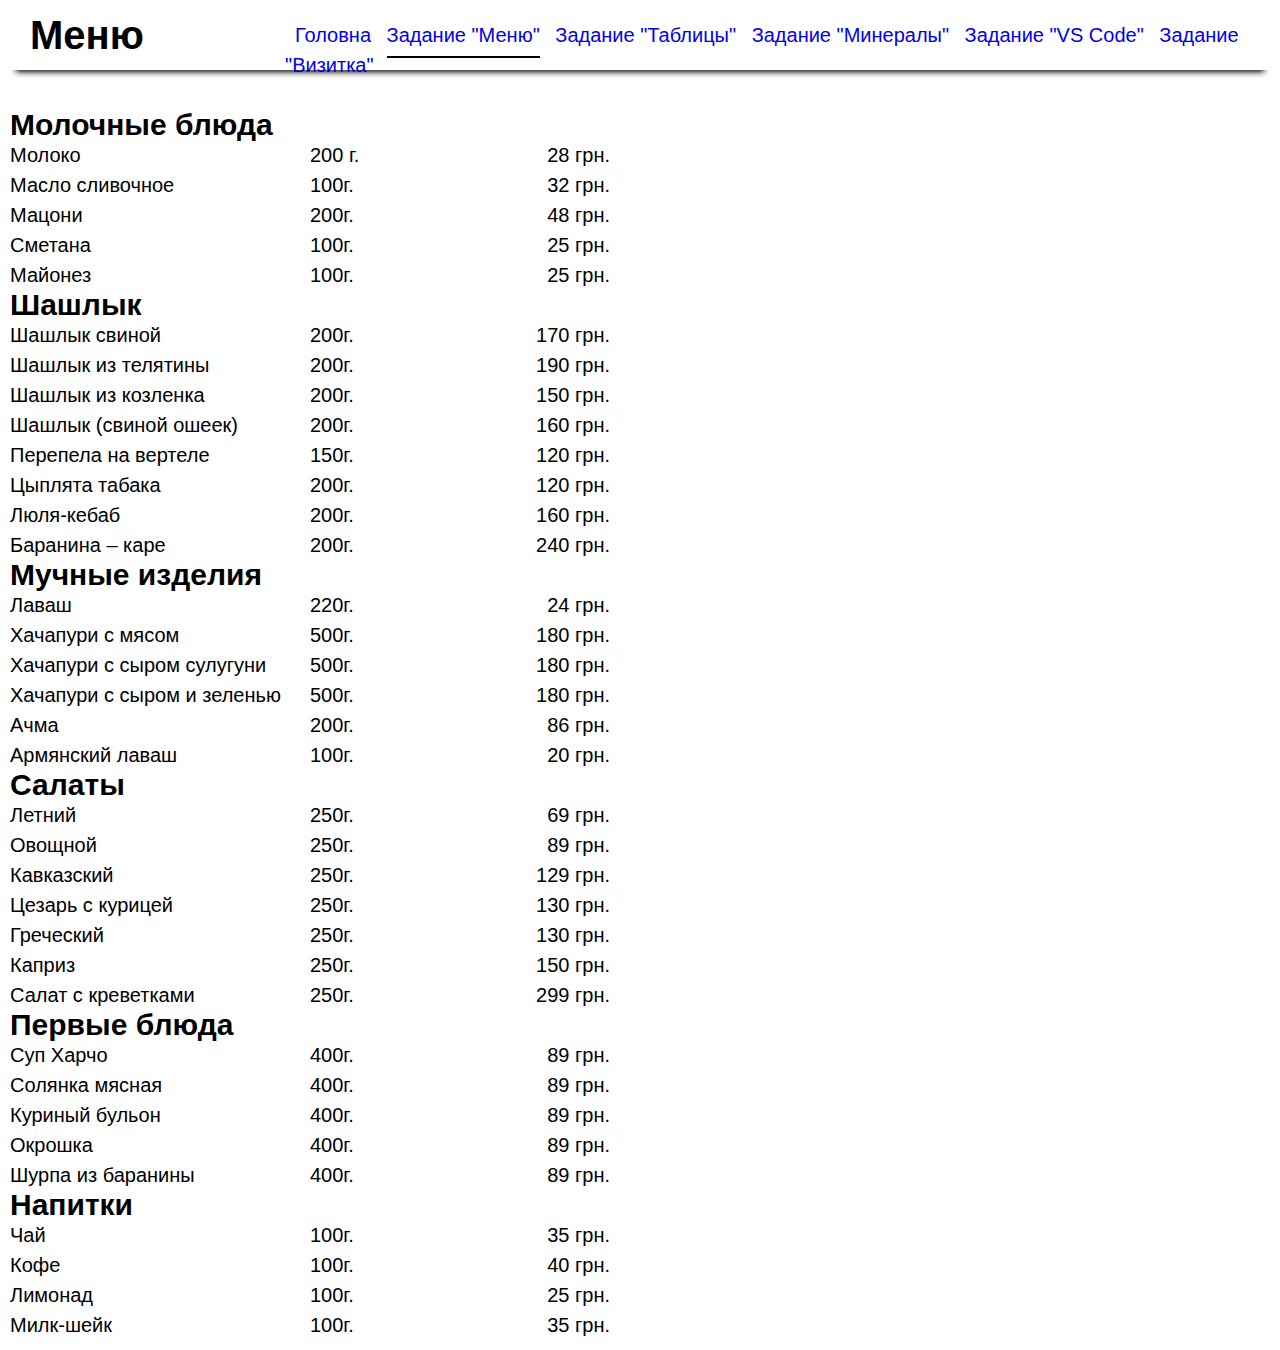
<file: menu.html>
<!DOCTYPE html>
<html lang="en">

<head>
    <meta charset="UTF-8">
    <meta http-equiv="X-UA-Compatible" content="IE=edge">
    <meta name="viewport" content="width=device-width, initial-scale=1.0">
    <title>Меню</title>
    <link rel="stylesheet" href="styles.css">
</head>

<body>
    <div class="navbar">
        <h1>Меню</h1>
        <nav>
            <a href="index.html">Головна</a>
            <a href="menu.html" class="active">Задание "Меню"</a>
            <a href="admintable.html">Задание "Таблицы"</a>
            <a href="minerals.html">Задание "Минералы"</a>
            <a href="vscode.html">Задание "VS Code"</a>
            <a href="vizitka.html">Задание "Визитка"</a>
        </nav>
    </div>
    <ul>
        <li>
            <h2>Молочные блюда</h2>
            <ul>
                <li class="menu-item">
                    <div class="menu-item-name">Молоко</div>
                    <div class="menu-item-weight">200 г.</div>
                    <div class="menu-item-price">28 грн.</div>
                </li>
                <li class="menu-item">
                    <div class='menu-item-name'>Масло сливочное</div>
                    <div class='menu-item-weight'>100г.</div>
                    <div class='menu-item-price'>32 грн.</div>
                </li>
                <li class="menu-item">
                    <div class='menu-item-name'>Мацони</div>
                    <div class='menu-item-weight'>200г.</div>
                    <div class='menu-item-price'>48 грн.</div>
                </li>
                <li class="menu-item">
                    <div class='menu-item-name'>Сметана</div>
                    <div class='menu-item-weight'>100г.</div>
                    <div class='menu-item-price'>25 грн.</div>
                </li>
                <li class="menu-item">
                    <div class='menu-item-name'>Майонез</div>
                    <div class='menu-item-weight'>100г.</div>
                    <div class='menu-item-price'>25 грн.</div>
                </li>

            </ul>
        </li>
        <li>
            <h2>Шашлык</h2>
            <ul>
                <li class="menu-item">
                    <div class='menu-item-name'>Шашлык свиной</div>
                    <div class='menu-item-weight'>200г.</div>
                    <div class='menu-item-price'>170 грн.</div>
                </li>
                <li class="menu-item">
                    <div class='menu-item-name'>Шашлык из телятины</div>
                    <div class='menu-item-weight'>200г.</div>
                    <div class='menu-item-price'>190 грн.</div>
                </li>
                <li class="menu-item">
                    <div class='menu-item-name'>Шашлык из козленка</div>
                    <div class='menu-item-weight'>200г.</div>
                    <div class='menu-item-price'>150 грн.</div>
                </li>
                <li class="menu-item">
                    <div class='menu-item-name'>Шашлык (свиной ошеек)</div>
                    <div class='menu-item-weight'>200г.</div>
                    <div class='menu-item-price'>160 грн.</div>
                </li>
                <li class="menu-item">
                    <div class='menu-item-name'>Перепела на вертеле</div>
                    <div class='menu-item-weight'>150г.</div>
                    <div class='menu-item-price'>120 грн.</div>
                </li>
                <li class="menu-item">
                    <div class='menu-item-name'>Цыплята табака</div>
                    <div class='menu-item-weight'>200г.</div>
                    <div class='menu-item-price'>120 грн.</div>
                </li>
                <li class="menu-item">
                    <div class='menu-item-name'>Люля-кебаб</div>
                    <div class='menu-item-weight'>200г.</div>
                    <div class='menu-item-price'>160 грн.</div>
                </li>
                <li class="menu-item">
                    <div class='menu-item-name'>Баранина – каре</div>
                    <div class='menu-item-weight'>200г.</div>
                    <div class='menu-item-price'>240 грн.</div>
                </li>
            </ul>
        </li>
        <li>
            <h2>Мучные изделия</h2>
            <ul>
                <li class="menu-item">
                    <div class='menu-item-name'>Лаваш</div>
                    <div class='menu-item-weight'>220г.</div>
                    <div class='menu-item-price'>24 грн.</div>
                </li>
                <li class="menu-item">
                    <div class='menu-item-name'>Хачапури с мясом</div>
                    <div class='menu-item-weight'>500г.</div>
                    <div class='menu-item-price'>180 грн.</div>
                </li>
                <li class="menu-item">
                    <div class='menu-item-name'>Хачапури с сыром сулугуни</div>
                    <div class='menu-item-weight'>500г.</div>
                    <div class='menu-item-price'>180 грн.</div>
                </li>
                <li class="menu-item">
                    <div class='menu-item-name'>Хачапури с сыром и зеленью</div>
                    <div class='menu-item-weight'>500г.</div>
                    <div class='menu-item-price'>180 грн.</div>
                </li>
                <li class="menu-item">
                    <div class='menu-item-name'>Ачма</div>
                    <div class='menu-item-weight'>200г.</div>
                    <div class='menu-item-price'>86 грн.</div>
                </li>
                <li class="menu-item">
                    <div class='menu-item-name'>Армянский лаваш</div>
                    <div class='menu-item-weight'>100г.</div>
                    <div class='menu-item-price'>20 грн.</div>
                </li>
            </ul>
        </li>
        <li>
            <h2>Салаты</h2>
            <ul>
                <li class="menu-item">
                    <div class='menu-item-name'>Летний </div>
                    <div class='menu-item-weight'>250г.</div>
                    <div class='menu-item-price'>69 грн.</div>
                </li>
                <li class="menu-item">
                    <div class='menu-item-name'>Овощной</div>
                    <div class='menu-item-weight'>250г.</div>
                    <div class='menu-item-price'>89 грн.</div>
                </li>
                <li class="menu-item">
                    <div class='menu-item-name'>Кавказский</div>
                    <div class='menu-item-weight'>250г.</div>
                    <div class='menu-item-price'>129 грн.</div>
                </li>
                <li class="menu-item">
                    <div class='menu-item-name'>Цезарь с курицей </div>
                    <div class='menu-item-weight'>250г.</div>
                    <div class='menu-item-price'>130 грн.</div>
                </li>
                <li class="menu-item">
                    <div class='menu-item-name'>Греческий</div>
                    <div class='menu-item-weight'>250г.</div>
                    <div class='menu-item-price'>130 грн.</div>
                </li>
                <li class="menu-item">
                    <div class='menu-item-name'>Каприз</div>
                    <div class='menu-item-weight'>250г.</div>
                    <div class='menu-item-price'>150 грн.</div>
                </li>
                <li class="menu-item">
                    <div class='menu-item-name'>Салат с креветками</div>
                    <div class='menu-item-weight'>250г.</div>
                    <div class='menu-item-price'>299 грн.</div>
                </li>
            </ul>
        </li>
        <li>
            <h2>Первые блюда</h2>
            <ul>
                <li class="menu-item">
                    <div class='menu-item-name'>Суп Харчо</div>
                    <div class='menu-item-weight'>400г.</div>
                    <div class='menu-item-price'>89 грн.</div>
                </li>
                <li class="menu-item">
                    <div class='menu-item-name'>Солянка мясная</div>
                    <div class='menu-item-weight'>400г.</div>
                    <div class='menu-item-price'>89 грн.</div>
                </li>
                <li class="menu-item">
                    <div class='menu-item-name'>Куриный бульон</div>
                    <div class='menu-item-weight'>400г.</div>
                    <div class='menu-item-price'>89 грн.</div>
                </li>
                <li class="menu-item">
                    <div class='menu-item-name'>Окрошка</div>
                    <div class='menu-item-weight'>400г.</div>
                    <div class='menu-item-price'>89 грн.</div>
                </li>
                <li class="menu-item">
                    <div class='menu-item-name'>Шурпа из баранины</div>
                    <div class='menu-item-weight'>400г.</div>
                    <div class='menu-item-price'>89 грн.</div>
                </li>
            </ul>
        </li>
        <li>
            <h2>Напитки</h2>
            <ul>
                <li class="menu-item">
                    <div class='menu-item-name'>Чай</div>
                    <div class='menu-item-weight'>100г.</div>
                    <div class='menu-item-price'>35 грн.</div>
                </li>
                <li class="menu-item">
                    <div class='menu-item-name'>Кофе</div>
                    <div class='menu-item-weight'>100г.</div>
                    <div class='menu-item-price'>40 грн.</div>
                </li>
                <li class="menu-item">
                    <div class='menu-item-name'>Лимонад</div>
                    <div class='menu-item-weight'>100г.</div>
                    <div class='menu-item-price'>25 грн.</div>
                </li>
                <li class="menu-item">
                    <div class='menu-item-name'>Милк-шейк</div>
                    <div class='menu-item-weight'>100г.</div>
                    <div class='menu-item-price'>35 грн.</div>
                </li>
            </ul>


        </li>
    </ul>
</body>

</html>
</file>
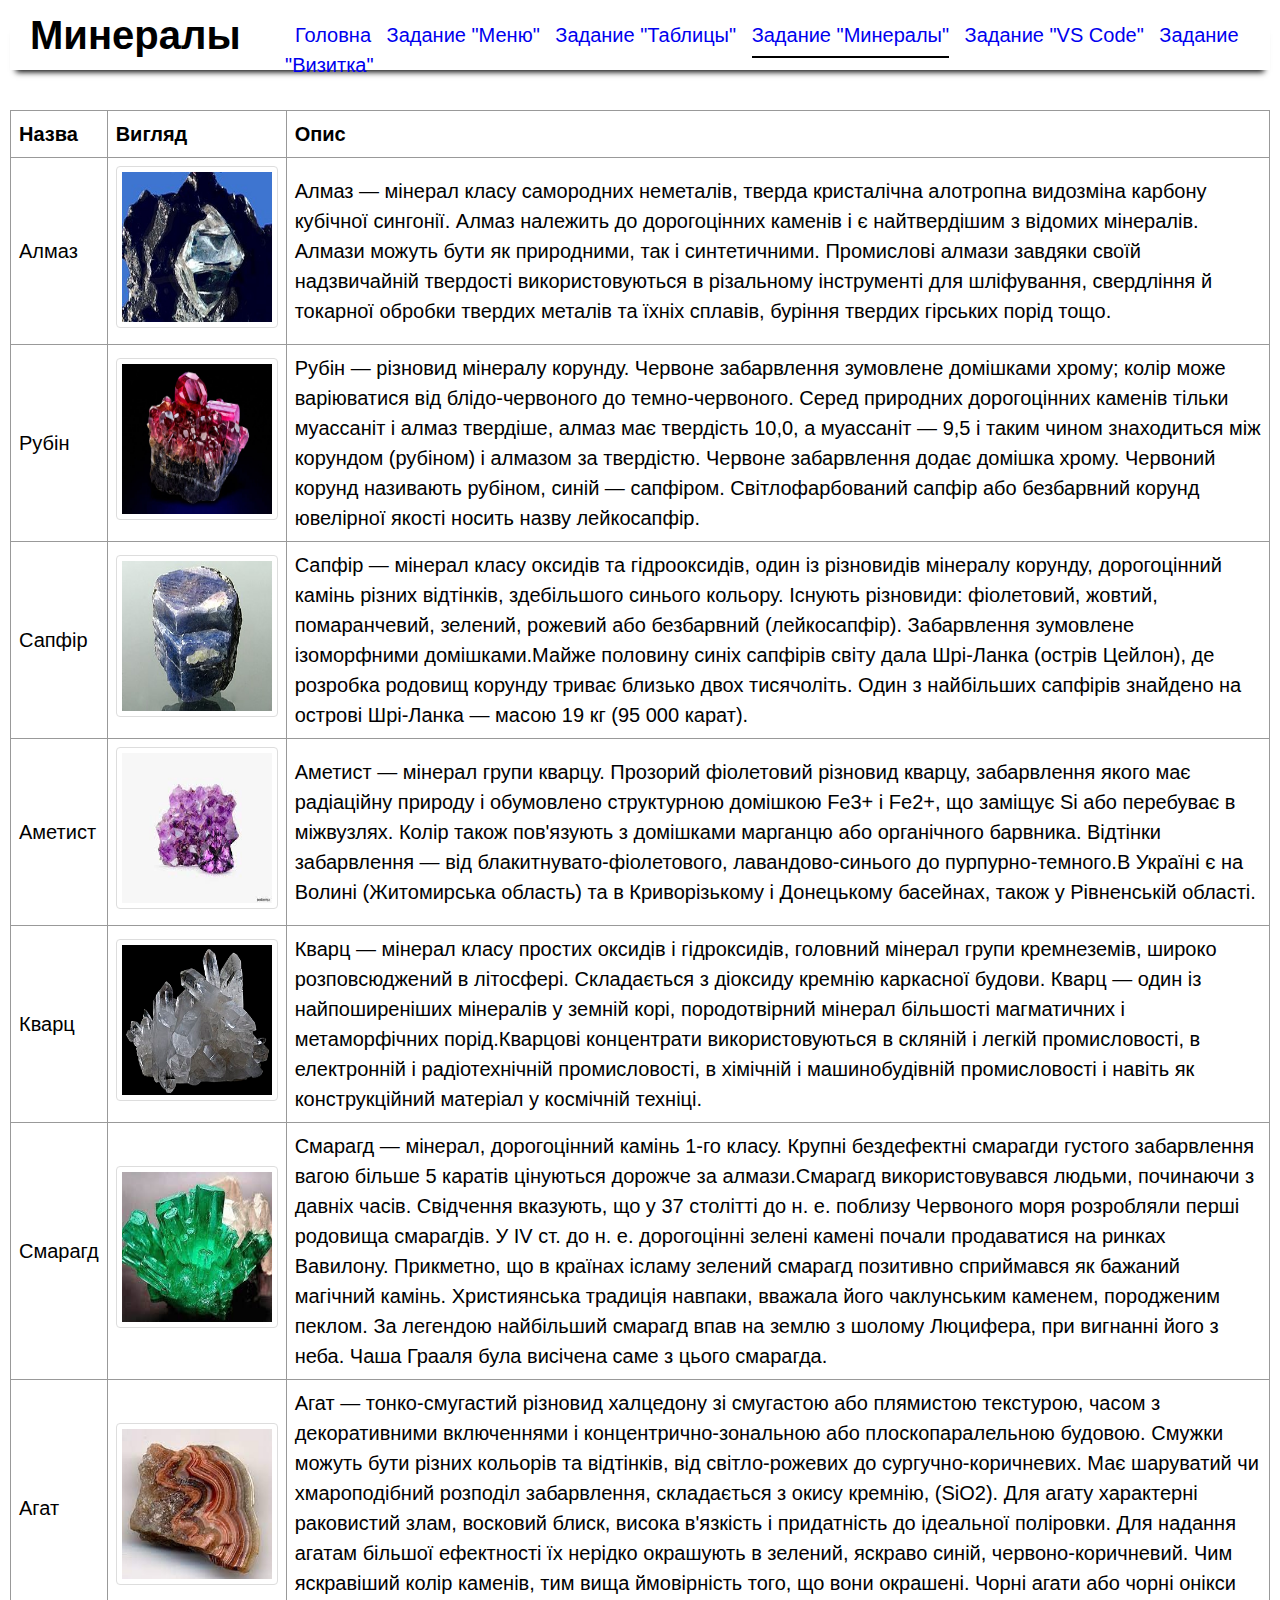
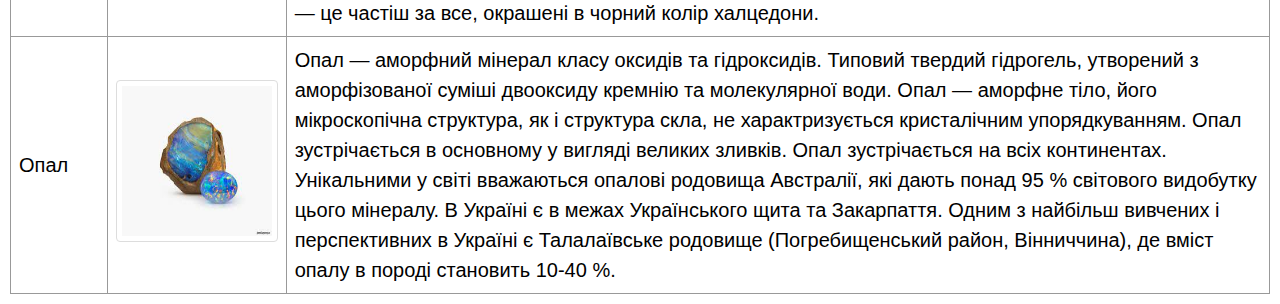
<file: minerals.html>
<!DOCTYPE html>
<html lang="en">

<head>
    <meta charset="UTF-8">
    <meta http-equiv="X-UA-Compatible" content="IE=edge">
    <meta name="viewport" content="width=device-width, initial-scale=1.0">
    <title>Мінерали України</title>
    <link rel="stylesheet" href="styles.css">
</head>

<body>
    <div class="navbar">
        <h1>Минералы</h1>
        <nav>
            <a href="index.html">Головна</a>
            <a href="menu.html">Задание "Меню"</a>
            <a href="admintable.html">Задание "Таблицы"</a>
            <a href="minerals.html" class="active">Задание "Минералы"</a>
            <a href="vscode.html">Задание "VS Code"</a>
            <a href="vizitka.html">Задание "Визитка"</a>
        </nav>
    </div>

    <table>
        <thead>
            <tr>
                <th>Назва</th>
                <th>Вигляд</th>
                <th>Опис</th>
            </tr>
        </thead>
        <tbody>
            <tr>
                <td>Алмаз</td>
                <td><img src="images\Dimond.jpg" class="picture picture-150"></td>
                <td>Алмаз — мінерал класу самородних неметалів, тверда кристалічна алотропна видозміна карбону кубічної
                    сингонії. Алмаз належить до дорогоцінних каменів і є найтвердішим з відомих мінералів. Алмази можуть
                    бути як природними, так і синтетичними. Промислові алмази завдяки своїй надзвичайній твердості
                    використовуються в різальному інструменті для шліфування, свердління й токарної обробки твердих
                    металів та їхніх сплавів, буріння твердих гірських порід тощо.</td>
            </tr>
            <tr>
                <td>Рубін</td>
                <td><img src="images\Rubin.jpg" class="picture picture-150"></td>
                <td>Рубін — різновид мінералу корунду. Червоне забарвлення зумовлене домішками хрому; колір може варіюватися від блідо-червоного до темно-червоного. Серед природних дорогоцінних каменів тільки муассаніт і алмаз твердіше, алмаз має твердість 10,0, а муассаніт — 9,5 і таким чином знаходиться між корундом (рубіном) і алмазом за твердістю. Червоне забарвлення додає домішка хрому. Червоний корунд називають рубіном, синій — сапфіром. Світлофарбований сапфір або безбарвний корунд ювелірної якості носить назву лейкосапфір.
                </td>
            </tr>
            <tr>
                <td>Сапфір</td>
                <td><img src="images\Sapfir.jpg" class="picture picture-150"></td>
                <td>Сапфір — мінерал класу оксидів та гідрооксидів, один із різновидів мінералу корунду, дорогоцінний камінь різних відтінків, здебільшого синього кольору. Існують різновиди: фіолетовий, жовтий, помаранчевий, зелений, рожевий або безбарвний (лейкосапфір). Забарвлення зумовлене ізоморфними домішками.Майже половину синіх сапфірів світу дала Шрі-Ланка (острів Цейлон), де розробка родовищ корунду триває близько двох тисячоліть. Один з найбільших сапфірів знайдено на острові Шрі-Ланка — масою 19 кг (95 000 карат).</td>
            </tr>
            <tr>
                <td>Аметист</td>
                <td><img src="images\Amethist.jpg" class="picture picture-150"></td>
                <td>Аметист — мінерал групи кварцу. Прозорий фіолетовий різновид кварцу, забарвлення якого має радіаційну природу і обумовлено структурною домішкою Fe3+ і Fe2+, що заміщує Si або перебуває в міжвузлях. Колір також пов'язують з домішками марганцю або органічного барвника. Відтінки забарвлення — від блакитнувато-фіолетового, лавандово-синього до пурпурно-темного.В Україні є на Волині (Житомирська область) та в Криворізькому і Донецькому басейнах, також у Рівненській області.</td>
            </tr>
            <tr>
                <td>Кварц</td>
                <td><img src="images\Kvartz.jpg" class="picture picture-150"></td>
                <td>Кварц — мінерал класу простих оксидів і гідроксидів, головний мінерал групи кремнеземів, широко розповсюджений в літосфері. Складається з діоксиду кремнію каркасної будови. Кварц — один із найпоширеніших мінералів у земній корі, породотвірний мінерал більшості магматичних і метаморфічних порід.Кварцові концентрати використовуються в скляній і легкій промисловості, в електронній і радіотехнічній промисловості, в хімічній і машинобудівній промисловості і навіть як конструкційний матеріал у космічній техніці.</td>
            </tr>
            <tr>
                <td>Смарагд</td>
                <td><img src="images\Izumrud.jpg" class="picture picture-150"></td>
                <td>Смарагд — мінерал, дорогоцінний камінь 1-го класу. Крупні бездефектні смарагди густого забарвлення вагою більше 5 каратів цінуються дорожче за алмази.Смарагд використовувався людьми, починаючи з давніх часів. Свідчення вказують, що у 37 столітті до н. е. поблизу Червоного моря розробляли перші родовища смарагдів. У IV ст. до н. е. дорогоцінні зелені камені почали продаватися на ринках Вавилону. Прикметно, що в країнах ісламу зелений смарагд позитивно сприймався як бажаний магічний камінь. Християнська традиція навпаки, вважала його чаклунським каменем, породженим пеклом. За легендою найбільший смарагд впав на землю з шолому Люцифера, при вигнанні його з неба. Чаша Грааля була висічена саме з цього смарагда.</td>
            </tr>
            <tr>
                <td>Aгат</td>
                <td><img src="images\Agat.jpg" class="picture picture-150"></td>
                <td>Агат — тонко-смугастий різновид халцедону зі смугастою або плямистою текстурою, часом з декоративними включеннями і концентрично-зональною або плоскопаралельною будовою. Смужки можуть бути різних кольорів та відтінків, від світло-рожевих до сургучно-коричневих. Має шаруватий чи хмароподібний розподіл забарвлення, складається з окису кремнію, (SiO2). Для агату характерні раковистий злам, восковий блиск, висока в'язкість і придатність до ідеальної поліровки. Для надання агатам більшої ефектності їх нерідко окрашують в зелений, яскраво синій, червоно-коричневий. Чим яскравіший колір каменів, тим вища ймовірність того, що вони окрашені. Чорні агати або чорні онікси — це частіш за все, окрашені в чорний колір халцедони.</td>
            </tr>
            <tr>
                <td>Опал</td>
                <td><img src="images\Opal.jpg" class="picture picture-150"></td>
                <td>Опал — аморфний мінерал класу оксидів та гідроксидів. Типовий твердий гідрогель, утворений з аморфізованої суміші двооксиду кремнію та молекулярної води. Опал — аморфне тіло, його мікроскопічна структура, як і структура скла, не характризується кристалічним упорядкуванням. Опал зустрічається в основному у вигляді великих зливків. Опал зустрічається на всіх континентах. Унікальними у світі вважаються опалові родовища Австралії, які дають понад 95 % світового видобутку цього мінералу. В Україні є в межах Українського щита та Закарпаття. Одним з найбільш вивчених і перспективних в Україні є Талалаївське родовище (Погребищенський район, Вінниччина), де вміст опалу в породі становить 10-40 %.</td>
            </tr>
           </body>

</html>
</file>
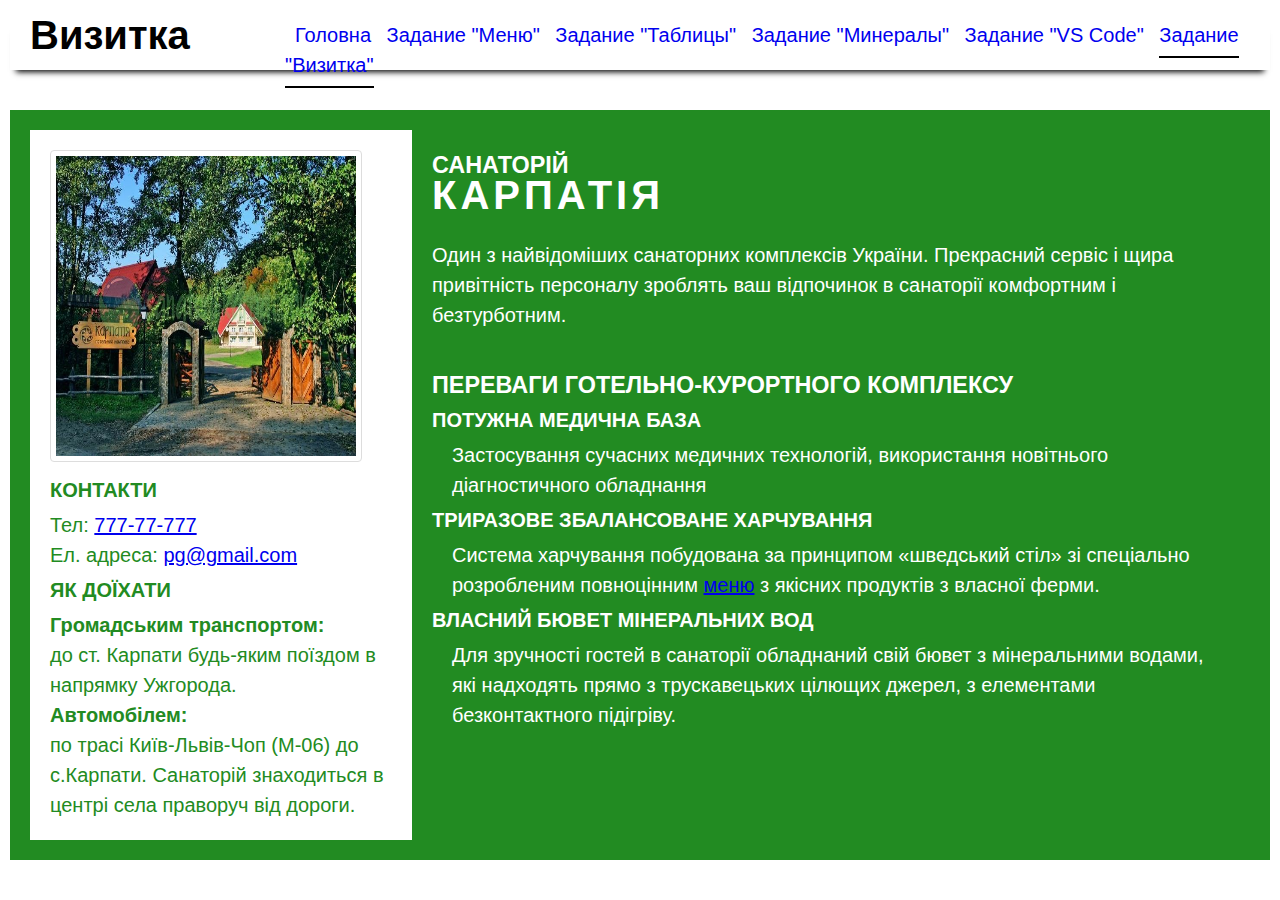
<file: vizitka.html>
<!DOCTYPE html>
<html lang="en">
<head>
    <meta charset="UTF-8">
    <meta http-equiv="X-UA-Compatible" content="IE=edge">
    <meta name="viewport" content="width=device-width, initial-scale=1.0">
    <title>Визитка</title>
    <link rel="stylesheet" href="styles.css">
</head>
<body>
    <div class="navbar">
        <h1>Визитка</h1>
        <nav>
            <a href="index.html">Головна</a>
            <a href="menu.html" >Задание "Меню"</a>
            <a href="admintable.html">Задание "Таблицы"</a>
            <a href="minerals.html">Задание "Минералы"</a>
            <a href="vscode.html">Задание "VS Code"</a>
            <a href="vizitka.html" class="active">Задание "Визитка"</a>
        </nav>
    </div>

    <div class="main">
        <div class="contact">
            <img src="images\sanatoriy.jpg" class="picture picture-300">
            <h4>Контакти</h4>
            <p>Тел: <a href="tel:+77777777">777-77-777</a></p>
            <p>Ел. адреса: <a href="mailto:pg@gmail.com">pg@gmail.com</a></p>
            <h4>Як доїхати</h4>
            <ul>
                <li><p><strong>Громадським транспортом:</strong></p>
                    <p>до ст. Карпати будь-яким поїздом в напрямку Ужгорода.</p> </li>
                <li> <p><strong>Автомобілем:</strong></p> <p>по трасі Київ-Львів-Чоп (М-06) до с.Карпати. Санаторій знаходиться в центрі села праворуч від дороги.</p>  </li>
            </ul>
        </div>
        <div class="content">
            <h3>САНАТОРІЙ</h3>
            <h2 class="title">Карпатія</h2>
            <p class="description">Один з найвідоміших санаторних комплексів України. Прекрасний сервіс і щира привітність персоналу зроблять ваш відпочинок в санаторії комфортним і безтурботним.</p>
            <h3>ПЕРЕВАГИ ГОТЕЛЬНО-КУРОРТНОГО КОМПЛЕКСУ</h3>
            <h4>ПОТУЖНА МЕДИЧНА БАЗА</h4>
            <p>Застосування сучасних медичних технологій, використання новітнього діагностичного обладнання</p>
            <h4>ТРИРАЗОВЕ ЗБАЛАНСОВАНЕ ХАРЧУВАННЯ</h4>
            <p>Система харчування побудована за принципом «шведський стіл» зі спеціально розробленим повноцінним <a href="menu.html">меню</a> з якісних продуктів з власної ферми.</p>
            <h4>ВЛАСНИЙ БЮВЕТ МІНЕРАЛЬНИХ ВОД</h4>
            <p>Для зручності гостей в санаторії обладнаний свій бювет з мінеральними водами, які надходять прямо з трускавецьких цілющих джерел, з елементами безконтактного підігріву.</p>
        </div>
    </div>
</body>
</html>
</file>
<file: styles.css>
* {
    margin: 0;
    padding: 0;
}

body {
    font-family: 'Segoe UI', Tahoma, Geneva, Verdana, sans-serif;
    font-size: 1.25em;
    line-height: 1.5em;
    padding: 10px;
}

h4 {
    margin-top: 0.25em;
    margin-bottom: 0.25em;
    text-transform: uppercase;
}

ul {
    list-style-type: none;
}

nav a {
    text-decoration: none;
    padding-top: 10px;
    padding-bottom: 10px;
    margin-left: 10px;
}

nav a.active {
    border-bottom: 2px solid black;
}

.navbar {
    display: flex;
    flex-direction: row;
    margin-top: 10px;
    margin-bottom: 40px;
    gap: 20px;
    height: 50px;
    box-shadow: 0 8px 6px -6px black;
} 

.navbar h1 {
    margin-left: 20px;
    width: 250px;
}

.title {
    letter-spacing: 0.1em;
    text-transform: uppercase;
    font-size: 2em;
    margin-bottom: 0.75em;
}

.content .description {
    padding-left: 0;
    margin-bottom: 2em;
}

table {
    border-collapse: collapse;
}
  
td, th {
    border: 1px solid #999;
    padding: 0.5rem;
    text-align: left;
}

.picture {
    border: 1px solid #ddd;
    border-radius: 4px;
    padding: 5px;

}

.picture-150 {
    width: 150px;
    height: 150px;
}

.picture-300 {
    width: 300px;
    height: 300px;
}

/**/

.main {
    display: flex;
    flex-direction: row;
    padding: 20px;
    background-color: forestgreen;
}

.contact {
    flex: 30%;
    background-color: white;
    padding: 20px;
    color: forestgreen;
}

.content {
    flex: 70%;
    background-color: forestgreen;
    padding: 20px;
    color: white;
}

.content p {
    padding-left: 1em;
}

/* Menu */
.menu-item {
    display: flex;
    flex-direction: row;
}

.menu-item-name {
    width: 300px;
}

.menu-item-weight {
    width: 150px;
}

.menu-item-price {
    width: 150px;
    text-align: right;
}
</file>
